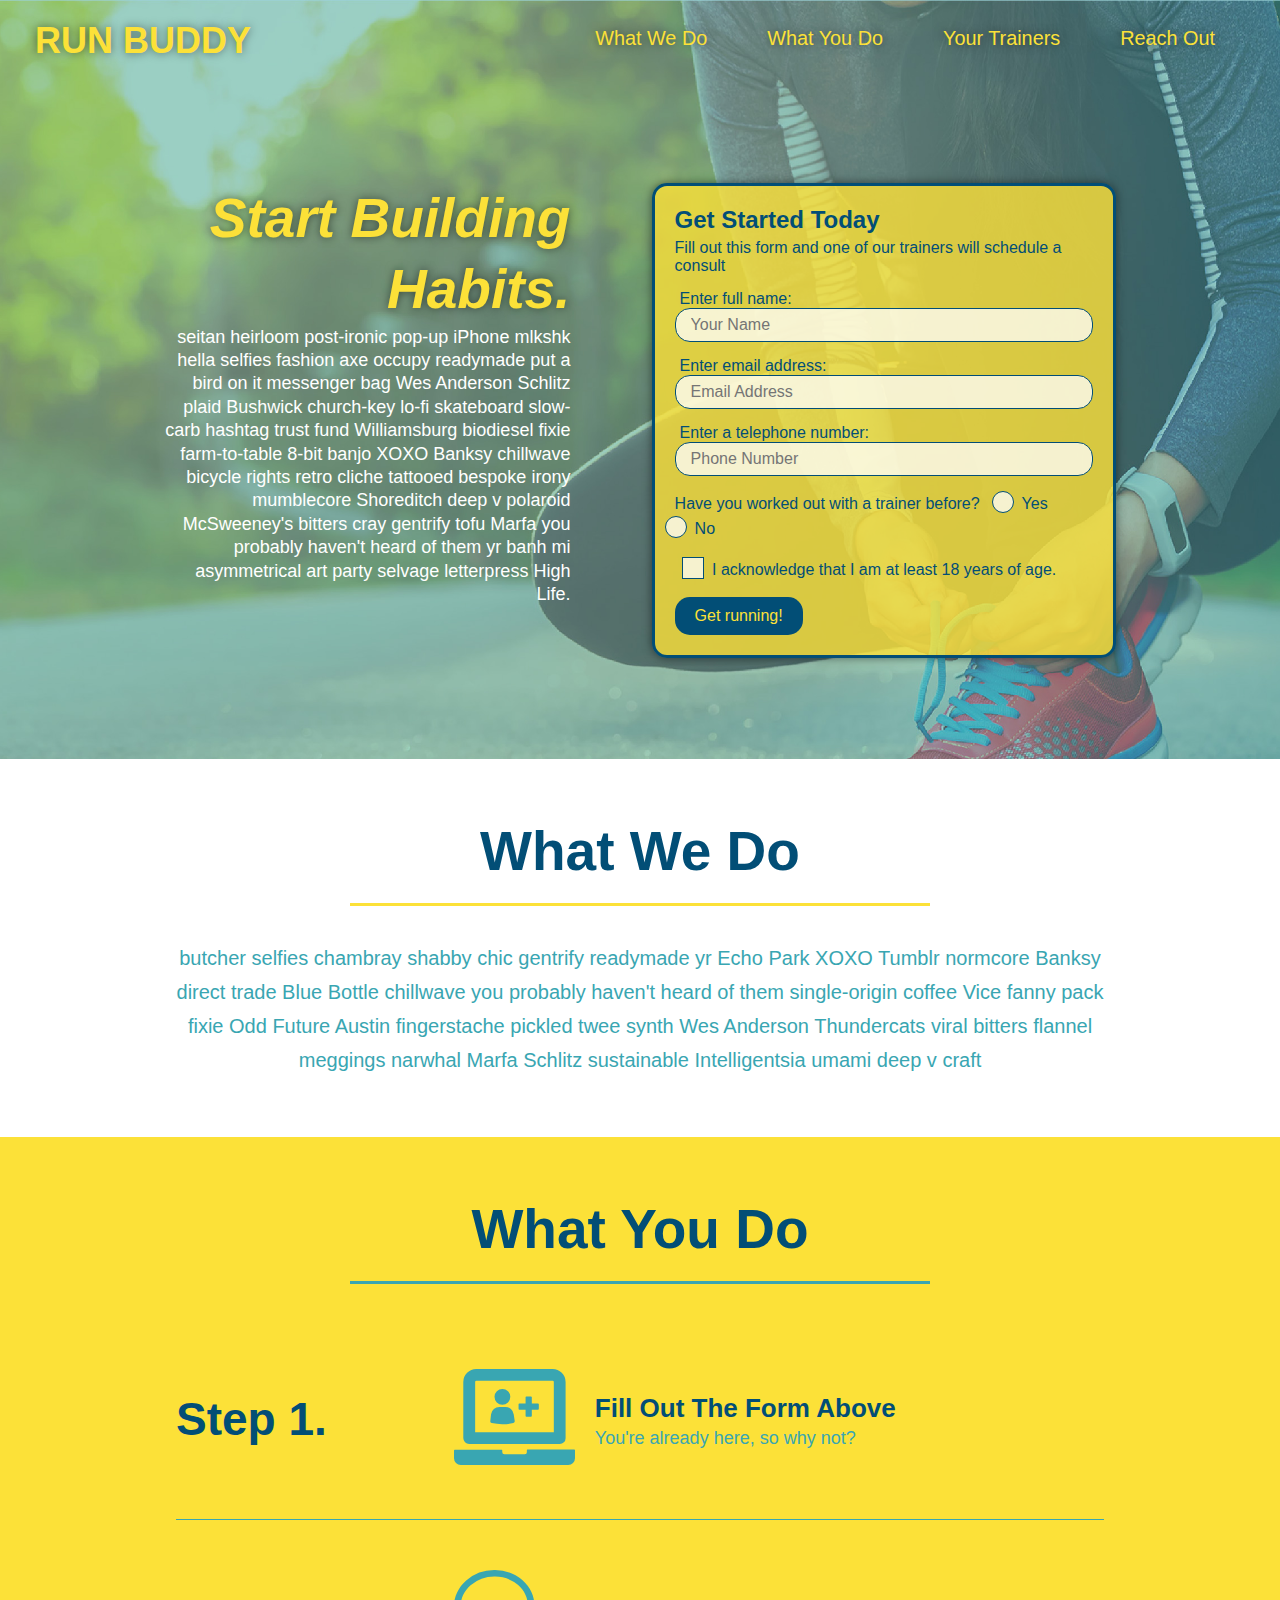
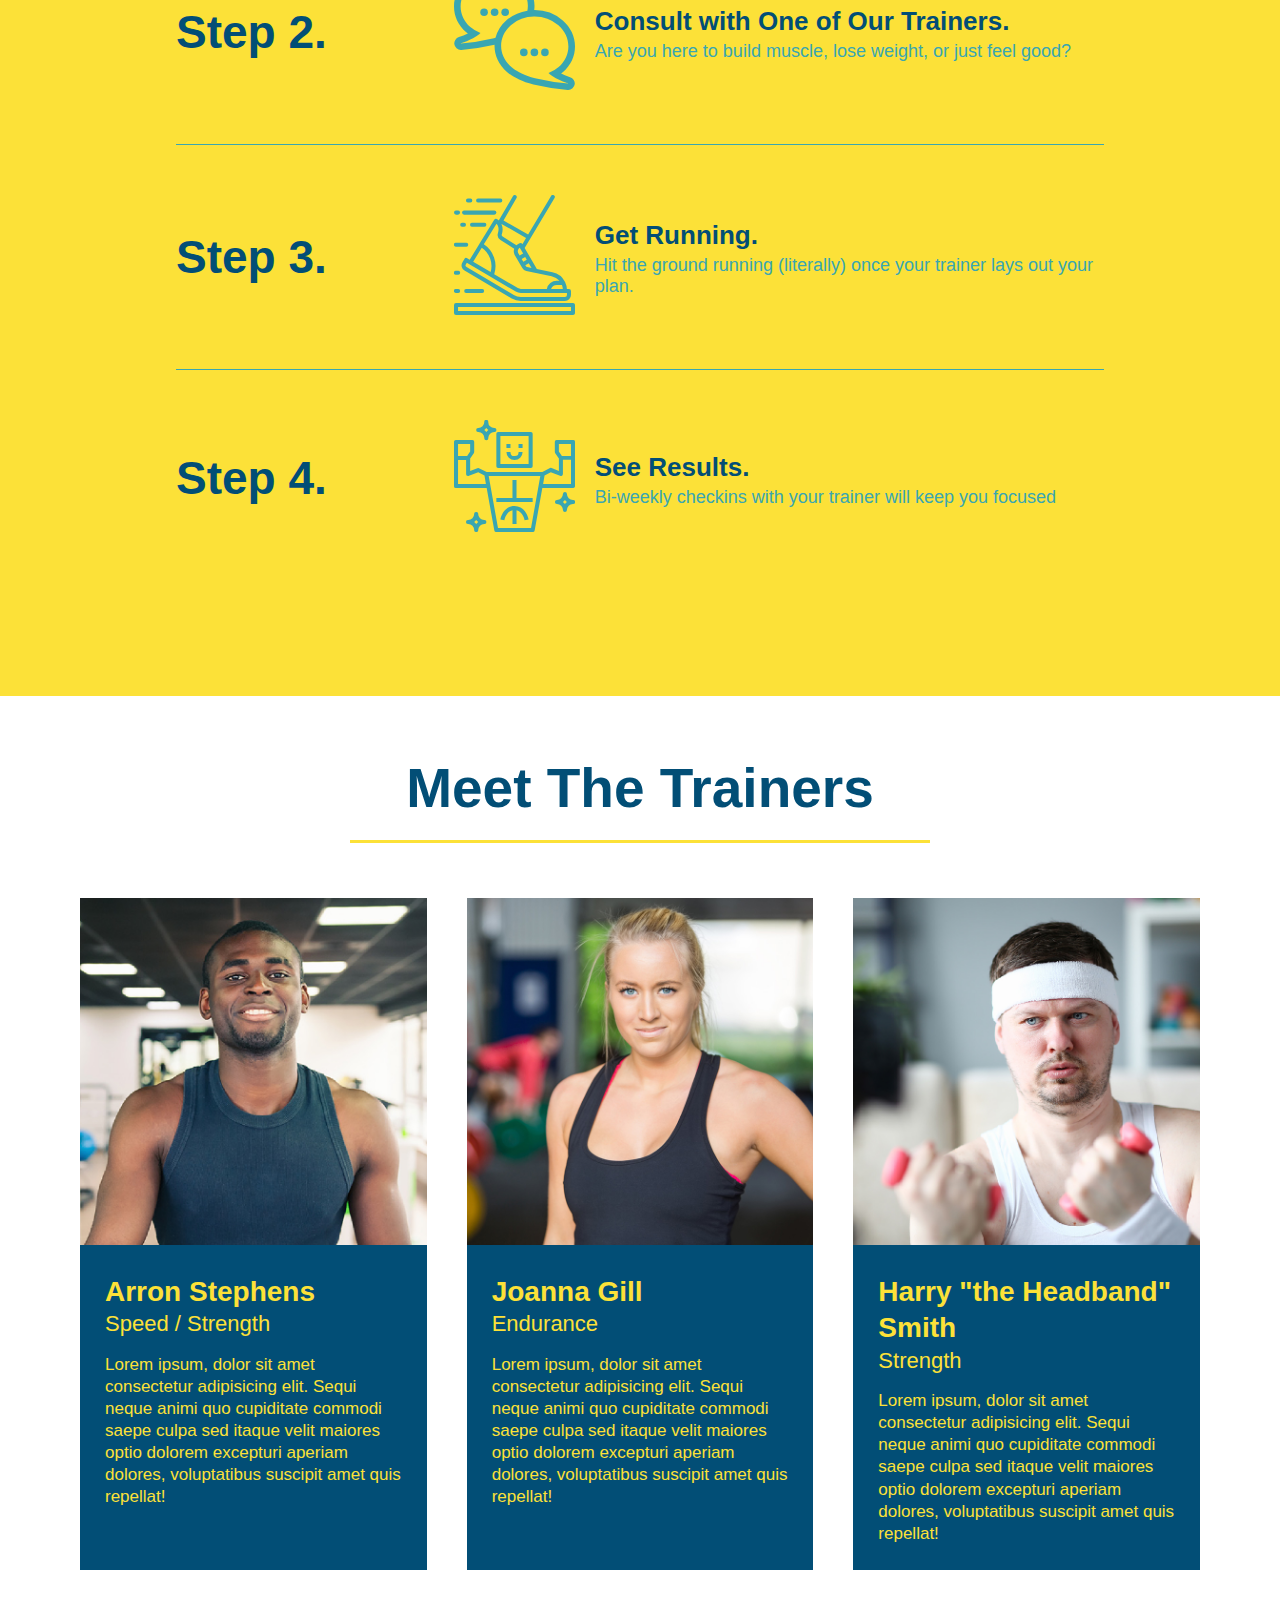
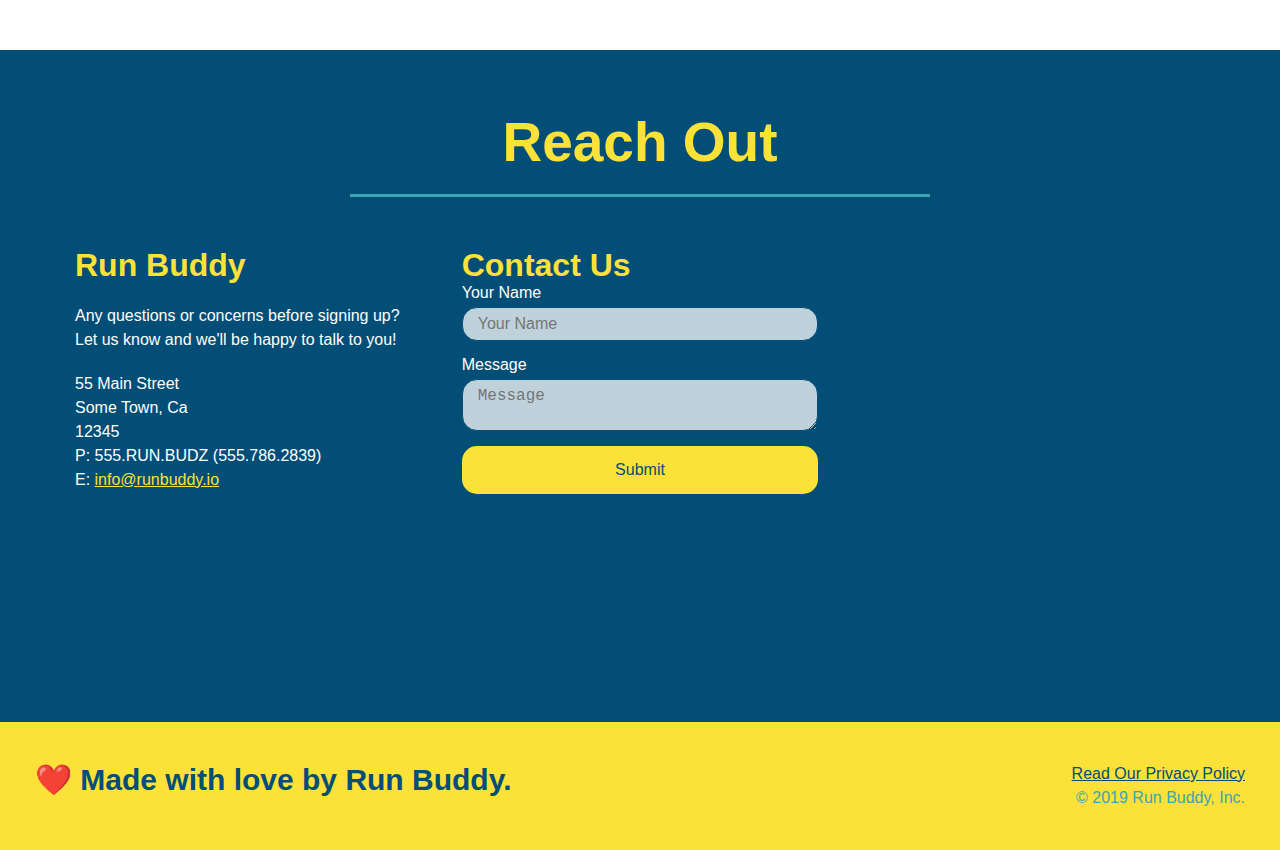
<file: index.html>
<!DOCTYPE html>
<html lang="en">

<head>
    <link rel="stylesheet" href="./assets/css/style.css">
    <meta charset="UTF-8">
    <meta http-equiv="X-UA-Compatible" content="IE=edge">
    <meta name="viewport" content="width=device-width, initial-scale=1.0">
    <title>RUN BUDDY</title>
</head>

<body>
    <!--navigation`-->
    <header>
        <h1>
            <a href="/">RUN BUDDY</a>
        </h1>
        <nav>
            <ul>
                <!-- List item element-->
                <li>
                    <!-- Anchor element -->
                    <a href="#what-we-do">What We Do</a>
                </li>
                <li>
                    <a href="#what-you-do">What You Do</a>
                </li>
                <li>
                    <a href="#your-trainers">Your Trainers</a>
                </li>
                <li>
                    <a href="#reach-out">Reach Out</a>
                </li>
            </ul>
        </nav>
    </header>
    <!-- hero/jumbotron -->
    <section class="hero">
        <div class="hero-cta">
            <h2>Start Building Habits.</h2>
            <p>
                seitan heirloom post-ironic pop-up iPhone mlkshk hella selfies fashion axe occupy readymade put a bird
                on it messenger bag Wes Anderson Schlitz plaid Bushwick church-key lo-fi skateboard slow-carb hashtag
                trust fund Williamsburg biodiesel fixie farm-to-table 8-bit banjo XOXO Banksy chillwave bicycle rights
                retro cliche tattooed bespoke irony mumblecore Shoreditch deep v polaroid McSweeney's bitters cray
                gentrify tofu Marfa you probably haven't heard of them yr banh mi asymmetrical art party selvage
                letterpress High Life.
            </p>
        </div>
        <div class="hero-form">
            <h3>Get Started Today</h3>
            <p>Fill out this form and one of our trainers will schedule a consult</p>
            <form>
                <label for="name">Enter full name:</label>
                <input type="text" placeholder="Your Name" name="name" id="name" class="form-input" />
                <label for="email">Enter email address:</label>
                <input type="email" placeholder="Email Address" name="email" id="email" class="form-input" />
                <label for="phone">Enter a telephone number:</label>
                <input type="tel" placeholder="Phone Number" name="phone" id="phone" class="form-input" />
                <p>
                    Have you worked out with a trainer before?
                    <span class="radio-wrapper">
                      <input type="radio" name="trainer-confirm" id="trainer-yes" />
                      <label for="trainer-yes">Yes</label>
                    </span>
                    <span class="radio-wrapper">
                      <input type="radio" name="trainer-confirm" id="trainer-no" />
                      <label for="trainer-no">No</label>
                    </span>
                  </p>
                  <p>
                    <span class="checkbox-wrapper">
                      <input type="checkbox" name="age-confirm" id="checkbox" />
                      <label for="checkbox">I acknowledge that I am at least 18 years of age.</label>
                    </span>
                  </p>
                <button type="submit">
                    Get running!
                </button>
            </form>
        </div>
    </section>
    <!-- "what we do" section -->
    <section id="what-we-do" class="intro">
        <div class="flex-row">
            <h2 class="section-title primary-border">What We Do</h2>
        </div>
        <div class="flex-row">
            <p>
                butcher selfies chambray shabby chic gentrify readymade yr Echo Park XOXO Tumblr normcore Banksy direct
                trade Blue Bottle chillwave you probably haven't heard of them single-origin coffee Vice fanny pack
                fixie
                Odd Future Austin fingerstache pickled twee synth Wes Anderson Thundercats viral bitters flannel
                meggings
                narwhal Marfa Schlitz sustainable Intelligentsia umami deep v craft
            </p>
        </div>
    </section>

    <!-- "what you do" section -->
    <section id="what-you-do" class="steps">
        <div class="flex-row">
            <h2 class="section-title secondary-border">What You Do</h2>
        </div>
        <div class="step">
            <h3>Step 1.</h3>
            <div class="step-info">
                <div class="step-img">
                    <img src="./assets/images/step-1.svg" alt="" />
                </div>
                <div class="step-text">
                    <h4>Fill Out The Form Above</h4>
                    <p>You're already here, so why not?</p>
                </div>
            </div>
        </div>
        <div class="step">
            <h3>Step 2.</h3>
            <div class="step-info">
                <div class="step-img">
                    <img src="./assets/images/step-2.svg" alt="" />
                </div>
                <div class="step-text">
                    <h4>Consult with One of Our Trainers.</h4>
                    <p>Are you here to build muscle, lose weight, or just feel good?</p>
                </div>
            </div>
        </div>
        <div class="step">
            <h3>Step 3.</h3>
            <div class="step-info">
                <div class="step-img">
                    <img src="./assets/images/step-3.svg" alt="" />
                </div>
                <div class="step-text">
                    <h4>Get Running.</h4>
                    <p>Hit the ground running (literally) once your trainer lays out your plan.</p>
                </div>
            </div>
        </div>
        <div class="step">
            <h3>Step 4.</h3>
            <div class="step-info">
                <div class="step-img">
                    <img src="./assets/images/step-4.svg" alt="" />
                </div>
                <div class="step-text">
                    <h4>See Results.</h4>
                    <p>Bi-weekly checkins with your trainer will keep you focused</p>
                </div>
            </div>
        </div>
    </section>
    <!-- "meet the trainers" section -->
    <section id="your-trainers">
        <div class="flex-row">
            <h2 class="section-title primary-border">Meet The Trainers</h2>
        </div>
        <div class="trainers">
            <article class="trainer">
                <img src="./assets/images/trainer-1.jpg"
                    alt="Arron Stephens in his workout clothes, ready to pump iron" />
                <div class="trainer-bio">
                    <h3 class="trainer-name">Arron Stephens</h3>
                    <h4 class="trainer-role">Speed / Strength</h4>
                    <p>
                        Lorem ipsum, dolor sit amet consectetur adipisicing elit. Sequi neque animi quo cupiditate
                        commodi
                        saepe culpa sed
                        itaque velit maiores optio dolorem excepturi aperiam dolores, voluptatibus suscipit amet quis
                        repellat!
                    </p>
                </div>
            </article>
            <article class="trainer">
                <img src="./assets/images/trainer-2.jpg" alt="Joanna Gill cooling off after a workout" />
                <div class="trainer-bio">
                    <h3 class="trainer-name">Joanna Gill</h3>
                    <h4 class="trainer-role">Endurance</h4>
                    <p>
                        Lorem ipsum, dolor sit amet consectetur adipisicing elit. Sequi neque animi quo cupiditate
                        commodi
                        saepe culpa sed
                        itaque velit maiores optio dolorem excepturi aperiam dolores, voluptatibus suscipit amet quis
                        repellat!
                    </p>
                </div>
            </article>
            <article class="trainer">
                <img src="./assets/images/trainer-3.jpg"
                    alt="Harry Smith wearing a headband and lifting comically small pink weights" />
                <div class="trainer-bio">
                    <h3 class="trainer-name">Harry "the Headband" Smith</h3>
                    <h4 class="trainer-role">Strength</h4>
                    <p>
                        Lorem ipsum, dolor sit amet consectetur adipisicing elit. Sequi neque animi quo cupiditate
                        commodi
                        saepe culpa sed
                        itaque velit maiores optio dolorem excepturi aperiam dolores, voluptatibus suscipit amet quis
                        repellat!
                    </p>
                </div>
            </article>
        </div>
    </section>

    <!-- "reach out" section -->
    <section id="reach-out" class="contact">
        <div class="flex-row">
            <h2 class="section-title secondary-border">Reach Out</h2>
        </div>
        <div class="contact-info">
            <div>
                <h3>Run Buddy</h3>
                <p>
                    Any questions or concerns before signing up?
                    <br />
                    Let us know and we'll be happy to talk to you!
                </p>
                <address>
                    55 Main Street <br />
                    Some Town, Ca <br />
                    12345<br />
                    P: 555.RUN.BUDZ (555.786.2839)<br />
                    E: <a href="mailto:info@runbuddy.io">info@runbuddy.io</a>
                </address>
            </div>
            <div class="contact-form">
                <h3>Contact Us</h3>
                <form>
                    <label for="contact-name">Your Name</label>
                    <input type="text" id="contact-name" placeholder="Your Name" />
                    <label for="contact-message">Message</label>
                    <textarea id="contact-message" placeholder="Message"></textarea>

                    <button type="submit">Submit</button>
                </form>
            </div>
            <iframe
                src="https://www.google.com/maps/embed?pb=!1m18!1m12!1m3!1d3314.005149404495!2d-118.36425794968551!3d33.83797783634451!2m3!1f0!2f0!3f0!3m2!1i1024!2i768!4f13.1!3m3!1m2!1s0x80dd4a94fdf2cfe3%3A0xa3047f31028212ec!2sKFC!5e0!3m2!1sen!2sus!4v1634349877010!5m2!1sen!2sus"
                width="400" height="400" style="border:0;" allowfullscreen="" loading="lazy">
            </iframe>
        </div>
    </section>

    <!-- footer -->
    <footer>
        <h2>❤️ Made with love by Run Buddy.</h2>
        <div>
            <a href="./privacy-policy.html" target="_blank">Read Our Privacy Policy</a><br />
            &copy; 2019 Run Buddy, Inc.
        </div>
    </footer>
</body>

</html>
</file>
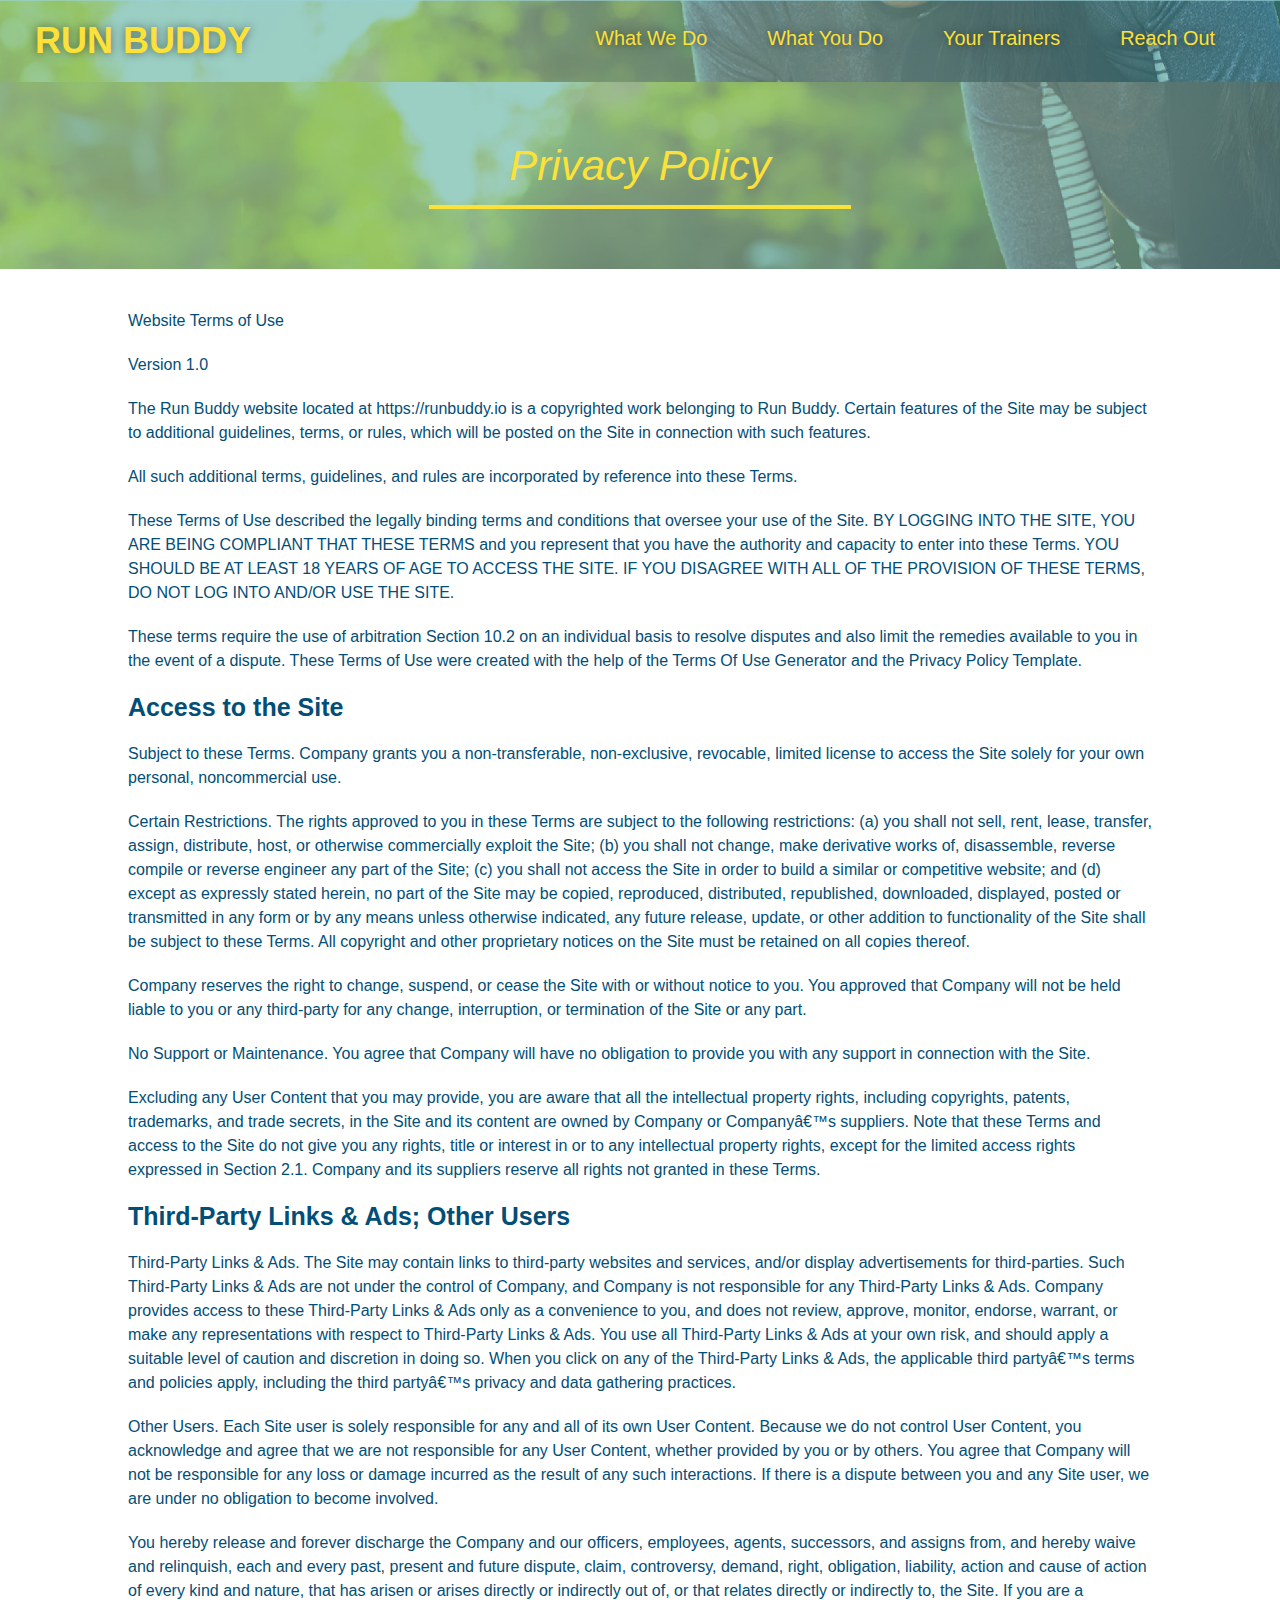
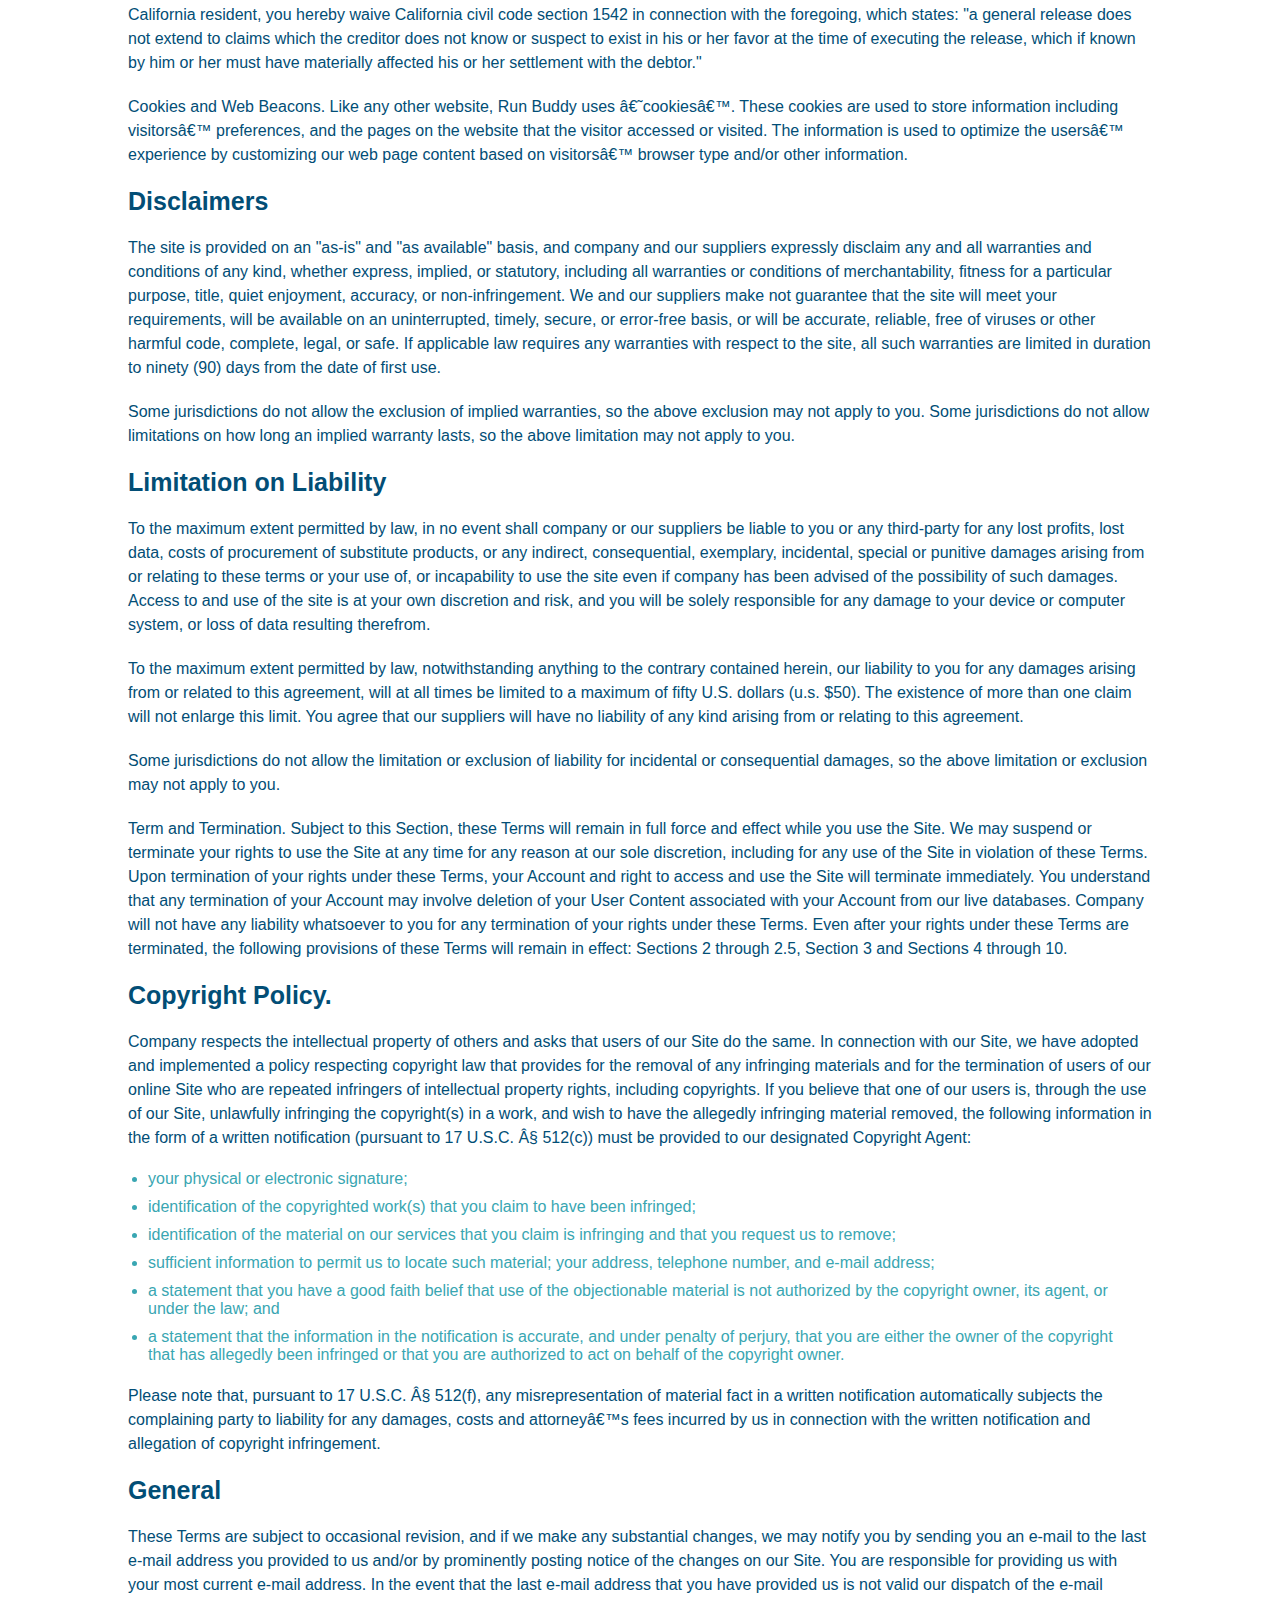
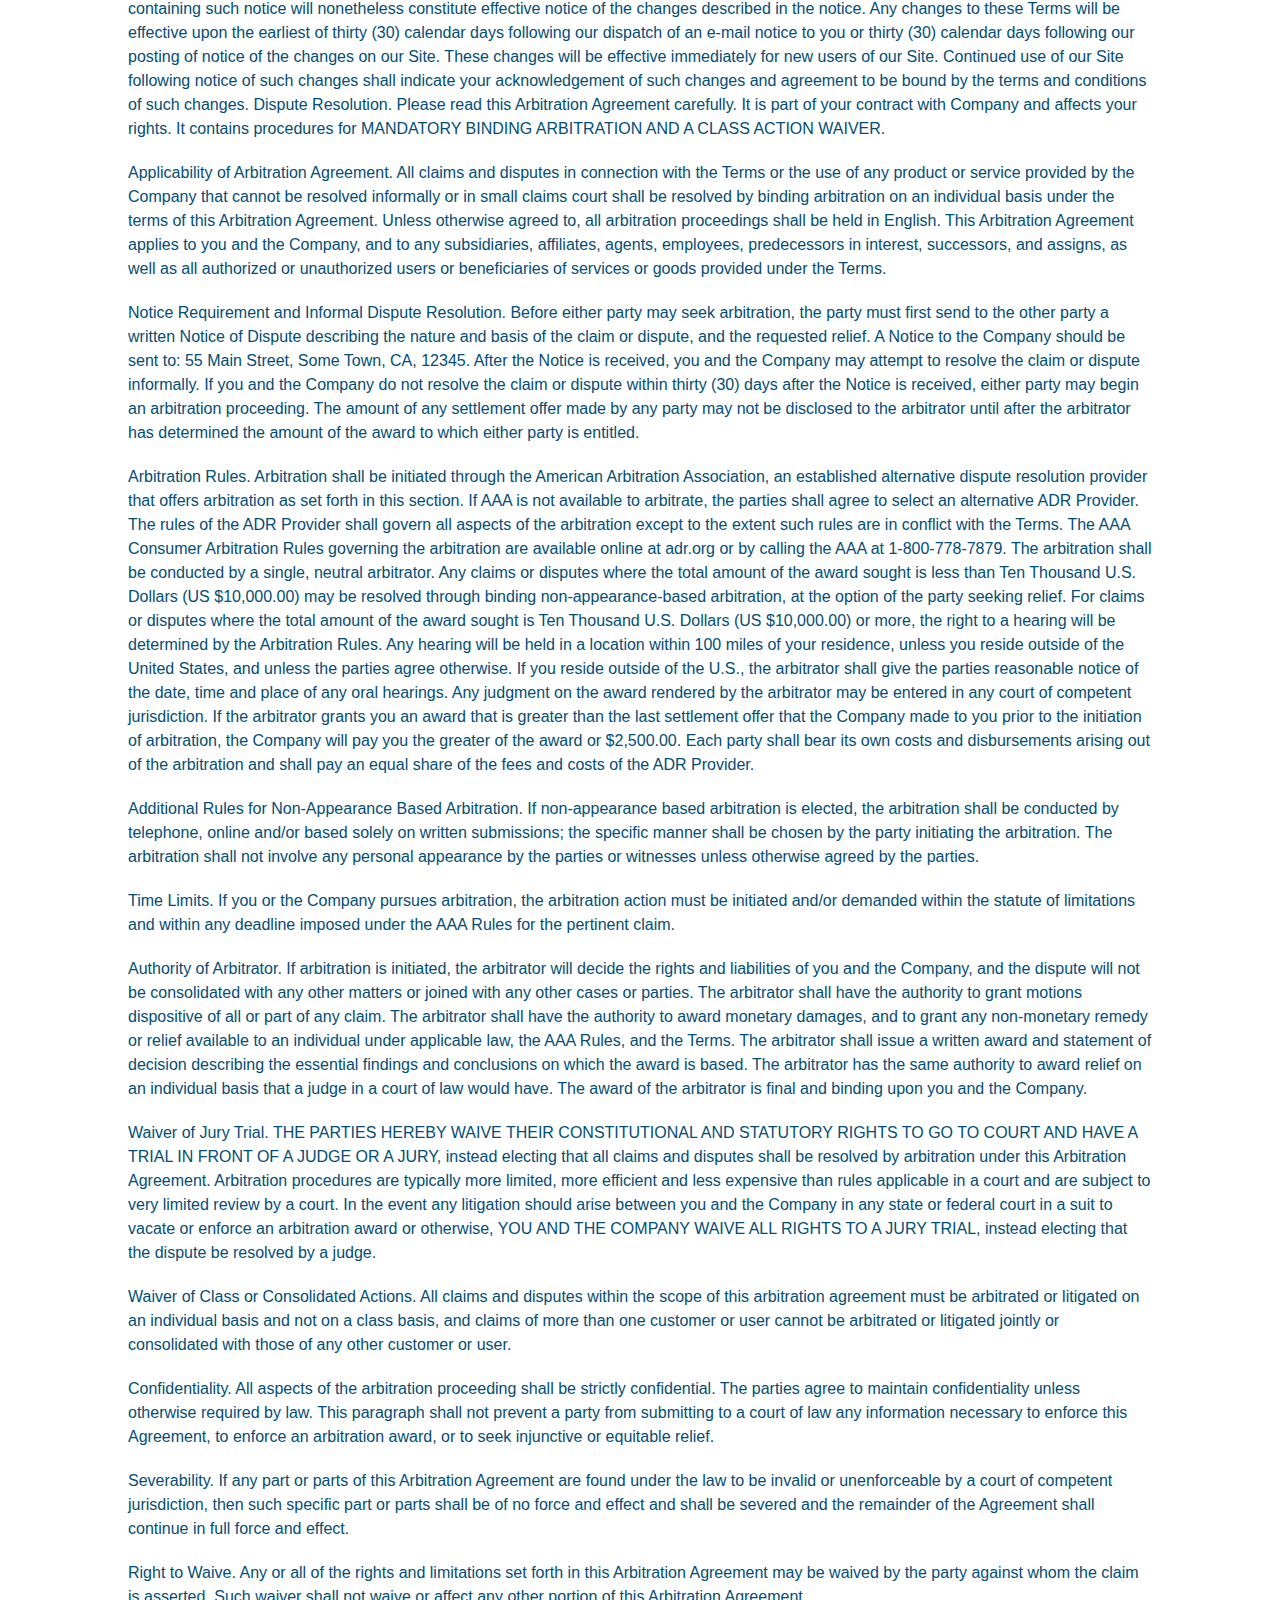
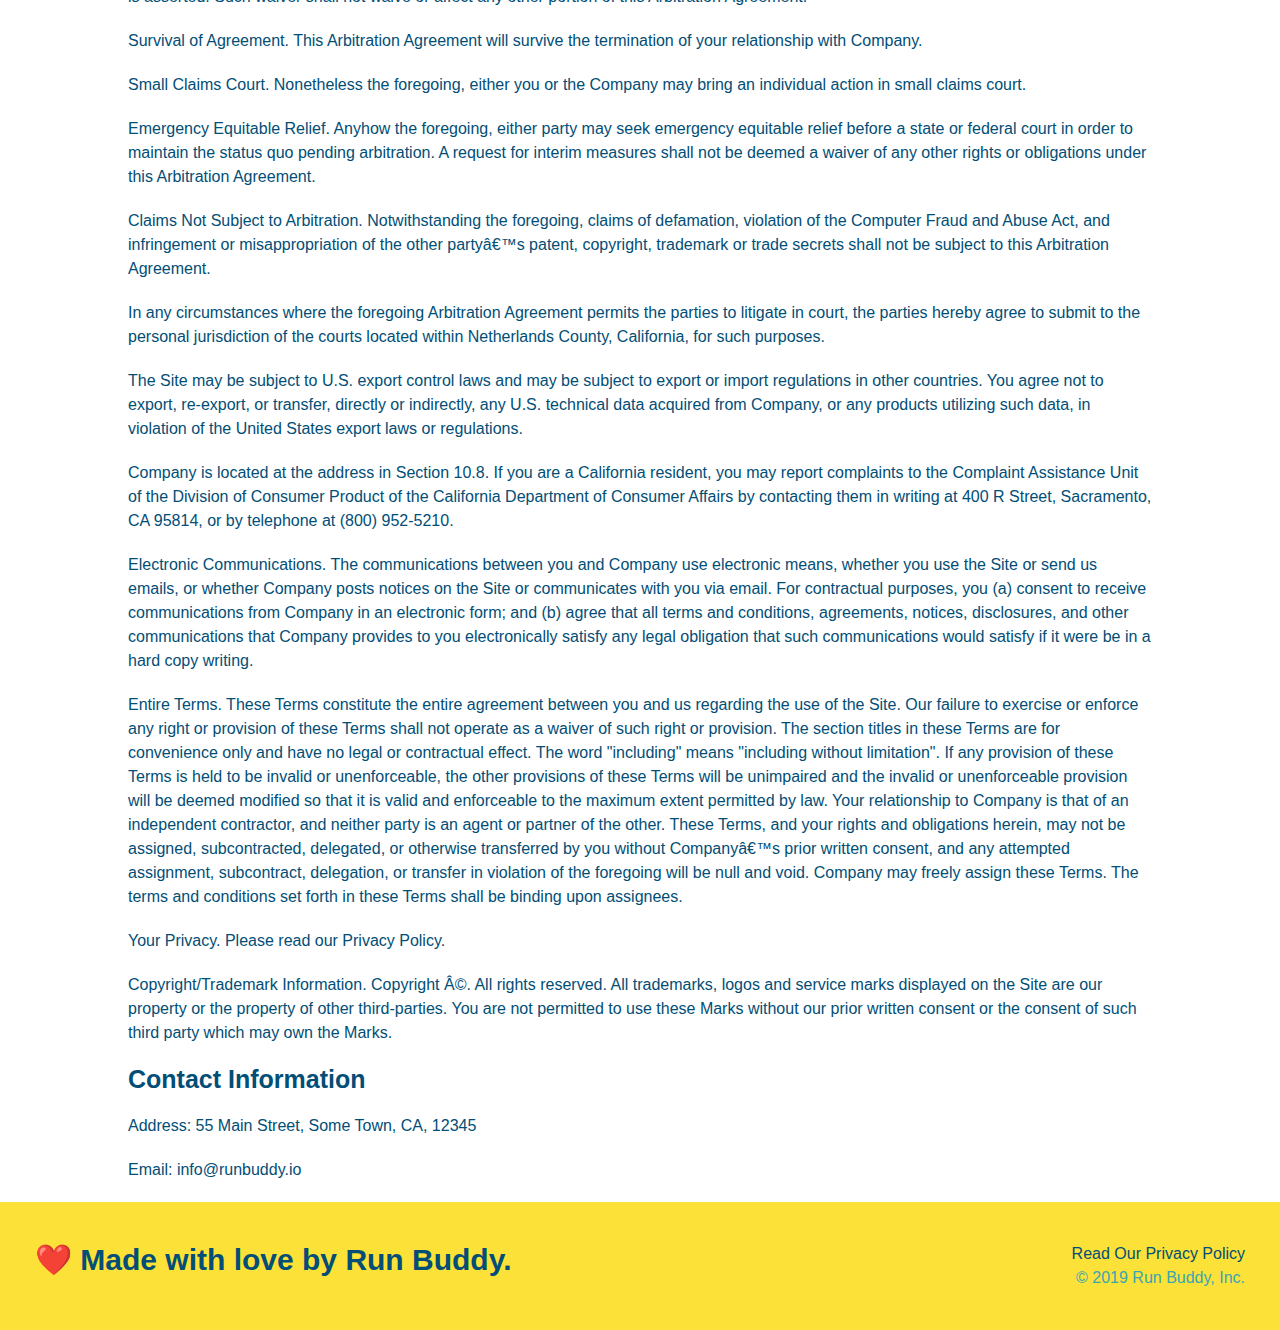
<file: privacy-policy.html>
<!DOCTYPE html>
<html lang="en">

<head>
    <link rel="stylesheet" href="./assets/css/style.css">
    <link rel="stylesheet" href="./assets/css/secondary-styles.css">
    <meta charset="UTF-8">
    <meta http-equiv="X-UA-Compatible" content="IE=edge">
    <meta name="viewport" content="width=device-width, initial-scale=1.0">
    <title>Privacy Policy - Run Buddy</title>
</head>

<body>
    <header>
        <h1>
            <a href="/">RUN BUDDY</a>
        </h1>
        <nav>
            <ul>
                <!-- List item element-->
                <li>
                    <!-- Anchor element -->
                    <a href="./index.html#what-we-do">What We Do</a>
                </li>
                <li>
                    <a href="./index.html#what-you-do">What You Do</a>
                </li>
                <li>
                    <a href="./index.html#your-trainers">Your Trainers</a>
                </li>
                <li>
                    <a href="./index.html#reach-out">Reach Out</a>
                </li>
            </ul>
        </nav>
    </header>
    <section class="hero hero-secondary">
        <h2 class="page-title">
            Privacy Policy
        </h2>
    </section>
    <article class="secondary-content">

        <p>
            Website Terms of Use
        </p>

        <p>
            Version 1.0
        </p>

        <p>
            The Run Buddy website located at https://runbuddy.io is a copyrighted work belonging to Run Buddy. Certain
            features of the Site may be subject to additional guidelines, terms, or rules, which will be posted on the
            Site
            in connection with such features.
        </p>

        <p>
            All such additional terms, guidelines, and rules are incorporated by reference into these Terms.
        </p>

        <p>
            These Terms of Use described the legally binding terms and conditions that oversee your use of the Site. BY
            LOGGING INTO THE SITE, YOU ARE BEING COMPLIANT THAT THESE TERMS and you represent that you have the
            authority
            and capacity to enter into these Terms. YOU SHOULD BE AT LEAST 18 YEARS OF AGE TO ACCESS THE SITE. IF YOU
            DISAGREE WITH ALL OF THE PROVISION OF THESE TERMS, DO NOT LOG INTO AND/OR USE THE SITE.
        </p>

        <p>
            These terms require the use of arbitration Section 10.2 on an individual basis to resolve disputes and also
            limit the remedies available to you in the event of a dispute. These Terms of Use were created with the help
            of
            the Terms Of Use Generator and the Privacy Policy Template.
        </p>

        <h3>
            Access to the Site
        </h3>

        <p>
            Subject to these Terms. Company grants you a non-transferable, non-exclusive, revocable, limited license to
            access the Site solely for your own personal, noncommercial use.
        </p>

        <p>
            Certain Restrictions. The rights approved to you in these Terms are subject to the following restrictions:
            (a)
            you shall not sell, rent, lease, transfer, assign, distribute, host, or otherwise commercially exploit the
            Site;
            (b) you shall not change, make derivative works of, disassemble, reverse compile or reverse engineer any
            part of
            the Site; (c) you shall not access the Site in order to build a similar or competitive website; and (d)
            except
            as expressly stated herein, no part of the Site may be copied, reproduced, distributed, republished,
            downloaded,
            displayed, posted or transmitted in any form or by any means unless otherwise indicated, any future release,
            update, or other addition to functionality of the Site shall be subject to these Terms. All copyright and
            other
            proprietary notices on the Site must be retained on all copies thereof.
        </p>

        <p>
            Company reserves the right to change, suspend, or cease the Site with or without notice to you. You approved
            that Company will not be held liable to you or any third-party for any change, interruption, or termination
            of
            the Site or any part.
        </p>

        <p>
            No Support or Maintenance. You agree that Company will have no obligation to provide you with any support in
            connection with the Site.
        </p>

        <p>
            Excluding any User Content that you may provide, you are aware that all the intellectual property rights,
            including copyrights, patents, trademarks, and trade secrets, in the Site and its content are owned by
            Company
            or Companyâ€™s suppliers. Note that these Terms and access to the Site do not give you any rights, title or
            interest in or to any intellectual property rights, except for the limited access rights expressed in
            Section
            2.1. Company and its suppliers reserve all rights not granted in these Terms.
        </p>

        <h3>
            Third-Party Links & Ads; Other Users
        </h3>

        <p>
            Third-Party Links & Ads. The Site may contain links to third-party websites and services, and/or display
            advertisements for third-parties. Such Third-Party Links & Ads are not under the control of Company, and
            Company
            is not responsible for any Third-Party Links & Ads. Company provides access to these Third-Party Links & Ads
            only as a convenience to you, and does not review, approve, monitor, endorse, warrant, or make any
            representations with respect to Third-Party Links & Ads. You use all Third-Party Links & Ads at your own
            risk,
            and should apply a suitable level of caution and discretion in doing so. When you click on any of the
            Third-Party Links & Ads, the applicable third partyâ€™s terms and policies apply, including the third
            partyâ€™s
            privacy and data gathering practices.
        </p>

        <p>
            Other Users. Each Site user is solely responsible for any and all of its own User Content. Because we do not
            control User Content, you acknowledge and agree that we are not responsible for any User Content, whether
            provided by you or by others. You agree that Company will not be responsible for any loss or damage incurred
            as
            the result of any such interactions. If there is a dispute between you and any Site user, we are under no
            obligation to become involved.
        </p>

        <p>
            You hereby release and forever discharge the Company and our officers, employees, agents, successors, and
            assigns from, and hereby waive and relinquish, each and every past, present and future dispute, claim,
            controversy, demand, right, obligation, liability, action and cause of action of every kind and nature, that
            has
            arisen or arises directly or indirectly out of, or that relates directly or indirectly to, the Site. If you
            are
            a California resident, you hereby waive California civil code section 1542 in connection with the foregoing,
            which states: "a general release does not extend to claims which the creditor does not know or suspect to
            exist
            in his or her favor at the time of executing the release, which if known by him or her must have materially
            affected his or her settlement with the debtor."
        </p>

        <p>
            Cookies and Web Beacons. Like any other website, Run Buddy uses â€˜cookiesâ€™. These cookies are used to
            store
            information including visitorsâ€™ preferences, and the pages on the website that the visitor accessed or
            visited.
            The information is used to optimize the usersâ€™ experience by customizing our web page content based on
            visitorsâ€™
            browser type and/or other information.
        </p>

        <h3>
            Disclaimers
        </h3>

        <p>
            The site is provided on an "as-is" and "as available" basis, and company and our suppliers expressly
            disclaim
            any and all warranties and conditions of any kind, whether express, implied, or statutory, including all
            warranties or conditions of merchantability, fitness for a particular purpose, title, quiet enjoyment,
            accuracy,
            or non-infringement. We and our suppliers make not guarantee that the site will meet your requirements, will
            be
            available on an uninterrupted, timely, secure, or error-free basis, or will be accurate, reliable, free of
            viruses or other harmful code, complete, legal, or safe. If applicable law requires any warranties with
            respect
            to the site, all such warranties are limited in duration to ninety (90) days from the date of first use.
        </p>

        <p>
            Some jurisdictions do not allow the exclusion of implied warranties, so the above exclusion may not apply to
            you. Some jurisdictions do not allow limitations on how long an implied warranty lasts, so the above
            limitation
            may not apply to you.
        </p>

        <h3>
            Limitation on Liability
        </h3>

        <p>
            To the maximum extent permitted by law, in no event shall company or our suppliers be liable to you or any
            third-party for any lost profits, lost data, costs of procurement of substitute products, or any indirect,
            consequential, exemplary, incidental, special or punitive damages arising from or relating to these terms or
            your use of, or incapability to use the site even if company has been advised of the possibility of such
            damages. Access to and use of the site is at your own discretion and risk, and you will be solely
            responsible
            for any damage to your device or computer system, or loss of data resulting therefrom.
        </p>

        <p>
            To the maximum extent permitted by law, notwithstanding anything to the contrary contained herein, our
            liability
            to you for any damages arising from or related to this agreement, will at all times be limited to a maximum
            of
            fifty U.S. dollars (u.s. $50). The existence of more than one claim will not enlarge this limit. You agree
            that
            our suppliers will have no liability of any kind arising from or relating to this agreement.
        </p>

        <p>
            Some jurisdictions do not allow the limitation or exclusion of liability for incidental or consequential
            damages, so the above limitation or exclusion may not apply to you.
        </p>

        <p>
            Term and Termination. Subject to this Section, these Terms will remain in full force and effect while you
            use
            the Site. We may suspend or terminate your rights to use the Site at any time for any reason at our sole
            discretion, including for any use of the Site in violation of these Terms. Upon termination of your rights
            under
            these Terms, your Account and right to access and use the Site will terminate immediately. You understand
            that
            any termination of your Account may involve deletion of your User Content associated with your Account from
            our
            live databases. Company will not have any liability whatsoever to you for any termination of your rights
            under
            these Terms. Even after your rights under these Terms are terminated, the following provisions of these
            Terms
            will remain in effect: Sections 2 through 2.5, Section 3 and Sections 4 through 10.
        </p>

        <h3>
            Copyright Policy.
        </h3>

        <p>
            Company respects the intellectual property of others and asks that users of our Site do the same. In
            connection
            with our Site, we have adopted and implemented a policy respecting copyright law that provides for the
            removal
            of any infringing materials and for the termination of users of our online Site who are repeated infringers
            of
            intellectual property rights, including copyrights. If you believe that one of our users is, through the use
            of
            our Site, unlawfully infringing the copyright(s) in a work, and wish to have the allegedly infringing
            material
            removed, the following information in the form of a written notification (pursuant to 17 U.S.C. Â§ 512(c))
            must
            be provided to our designated Copyright Agent:
        </p>

        <ul>
            <li>
                your physical or electronic signature;
            </li>
            <li>
                identification of the copyrighted work(s) that you claim to have been infringed;
            </li>
            <li>
                identification of the material on our services that you claim is infringing and that you request us to
                remove;
            </li>
            <li>
                sufficient information to permit us to locate such material; your address, telephone number, and e-mail
                address;
            </li>
            <li>
                a statement that you have a good faith belief that use of the objectionable material is not authorized
                by the
                copyright owner, its agent, or under the law; and
            </li>
            <li>
                a statement that the information in the notification is accurate, and under penalty of perjury, that you
                are
                either the owner of the copyright that has allegedly been infringed or that you are authorized to act on
                behalf of the copyright owner.
            </li>
        </ul>

        <p>
            Please note that, pursuant to 17 U.S.C. Â§ 512(f), any misrepresentation of material fact in a written
            notification automatically subjects the complaining party to liability for any damages, costs and
            attorneyâ€™s
            fees incurred by us in connection with the written notification and allegation of copyright infringement.
        </p>

        <h3>
            General
        </h3>

        <p>
            These Terms are subject to occasional revision, and if we make any substantial changes, we may notify you by
            sending you an e-mail to the last e-mail address you provided to us and/or by prominently posting notice of
            the
            changes on our Site. You are responsible for providing us with your most current e-mail address. In the
            event
            that the last e-mail address that you have provided us is not valid our dispatch of the e-mail containing
            such
            notice will nonetheless constitute effective notice of the changes described in the notice. Any changes to
            these
            Terms will be effective upon the earliest of thirty (30) calendar days following our dispatch of an e-mail
            notice to you or thirty (30) calendar days following our posting of notice of the changes on our Site. These
            changes will be effective immediately for new users of our Site. Continued use of our Site following notice
            of
            such changes shall indicate your acknowledgement of such changes and agreement to be bound by the terms and
            conditions of such changes. Dispute Resolution. Please read this Arbitration Agreement carefully. It is part
            of
            your contract with Company and affects your rights. It contains procedures for MANDATORY BINDING ARBITRATION
            AND
            A CLASS ACTION WAIVER.
        </p>

        <p>
            Applicability of Arbitration Agreement. All claims and disputes in connection with the Terms or the use of
            any
            product or service provided by the Company that cannot be resolved informally or in small claims court shall
            be
            resolved by binding arbitration on an individual basis under the terms of this Arbitration Agreement. Unless
            otherwise agreed to, all arbitration proceedings shall be held in English. This Arbitration Agreement
            applies to
            you and the Company, and to any subsidiaries, affiliates, agents, employees, predecessors in interest,
            successors, and assigns, as well as all authorized or unauthorized users or beneficiaries of services or
            goods
            provided under the Terms.
        </p>

        <p>
            Notice Requirement and Informal Dispute Resolution. Before either party may seek arbitration, the party must
            first send to the other party a written Notice of Dispute describing the nature and basis of the claim or
            dispute, and the requested relief. A Notice to the Company should be sent to: 55 Main Street, Some Town, CA,
            12345. After the Notice is received, you and the Company may attempt to resolve the claim or dispute
            informally.
            If you and the Company do not resolve the claim or dispute within thirty (30) days after the Notice is
            received,
            either party may begin an arbitration proceeding. The amount of any settlement offer made by any party may
            not
            be disclosed to the arbitrator until after the arbitrator has determined the amount of the award to which
            either
            party is entitled.
        </p>

        <p>
            Arbitration Rules. Arbitration shall be initiated through the American Arbitration Association, an
            established
            alternative dispute resolution provider that offers arbitration as set forth in this section. If AAA is not
            available to arbitrate, the parties shall agree to select an alternative ADR Provider. The rules of the ADR
            Provider shall govern all aspects of the arbitration except to the extent such rules are in conflict with
            the
            Terms. The AAA Consumer Arbitration Rules governing the arbitration are available online at adr.org or by
            calling the AAA at 1-800-778-7879. The arbitration shall be conducted by a single, neutral arbitrator. Any
            claims or disputes where the total amount of the award sought is less than Ten Thousand U.S. Dollars (US
            $10,000.00) may be resolved through binding non-appearance-based arbitration, at the option of the party
            seeking
            relief. For claims or disputes where the total amount of the award sought is Ten Thousand U.S. Dollars (US
            $10,000.00) or more, the right to a hearing will be determined by the Arbitration Rules. Any hearing will be
            held in a location within 100 miles of your residence, unless you reside outside of the United States, and
            unless the parties agree otherwise. If you reside outside of the U.S., the arbitrator shall give the parties
            reasonable notice of the date, time and place of any oral hearings. Any judgment on the award rendered by
            the
            arbitrator may be entered in any court of competent jurisdiction. If the arbitrator grants you an award that
            is
            greater than the last settlement offer that the Company made to you prior to the initiation of arbitration,
            the
            Company will pay you the greater of the award or $2,500.00. Each party shall bear its own costs and
            disbursements arising out of the arbitration and shall pay an equal share of the fees and costs of the ADR
            Provider.
        </p>

        <p>
            Additional Rules for Non-Appearance Based Arbitration. If non-appearance based arbitration is elected, the
            arbitration shall be conducted by telephone, online and/or based solely on written submissions; the specific
            manner shall be chosen by the party initiating the arbitration. The arbitration shall not involve any
            personal
            appearance by the parties or witnesses unless otherwise agreed by the parties.
        </p>

        <p>
            Time Limits. If you or the Company pursues arbitration, the arbitration action must be initiated and/or
            demanded
            within the statute of limitations and within any deadline imposed under the AAA Rules for the pertinent
            claim.
        </p>

        <p>
            Authority of Arbitrator. If arbitration is initiated, the arbitrator will decide the rights and liabilities
            of
            you and the Company, and the dispute will not be consolidated with any other matters or joined with any
            other
            cases or parties. The arbitrator shall have the authority to grant motions dispositive of all or part of any
            claim. The arbitrator shall have the authority to award monetary damages, and to grant any non-monetary
            remedy
            or relief available to an individual under applicable law, the AAA Rules, and the Terms. The arbitrator
            shall
            issue a written award and statement of decision describing the essential findings and conclusions on which
            the
            award is based. The arbitrator has the same authority to award relief on an individual basis that a judge in
            a
            court of law would have. The award of the arbitrator is final and binding upon you and the Company.
        </p>

        <p>
            Waiver of Jury Trial. THE PARTIES HEREBY WAIVE THEIR CONSTITUTIONAL AND STATUTORY RIGHTS TO GO TO COURT AND
            HAVE
            A TRIAL IN FRONT OF A JUDGE OR A JURY, instead electing that all claims and disputes shall be resolved by
            arbitration under this Arbitration Agreement. Arbitration procedures are typically more limited, more
            efficient
            and less expensive than rules applicable in a court and are subject to very limited review by a court. In
            the
            event any litigation should arise between you and the Company in any state or federal court in a suit to
            vacate
            or enforce an arbitration award or otherwise, YOU AND THE COMPANY WAIVE ALL RIGHTS TO A JURY TRIAL, instead
            electing that the dispute be resolved by a judge.
        </p>

        <p>
            Waiver of Class or Consolidated Actions. All claims and disputes within the scope of this arbitration
            agreement
            must be arbitrated or litigated on an individual basis and not on a class basis, and claims of more than one
            customer or user cannot be arbitrated or litigated jointly or consolidated with those of any other customer
            or
            user.
        </p>

        <p>
            Confidentiality. All aspects of the arbitration proceeding shall be strictly confidential. The parties agree
            to
            maintain confidentiality unless otherwise required by law. This paragraph shall not prevent a party from
            submitting to a court of law any information necessary to enforce this Agreement, to enforce an arbitration
            award, or to seek injunctive or equitable relief.
        </p>

        <p>
            Severability. If any part or parts of this Arbitration Agreement are found under the law to be invalid or
            unenforceable by a court of competent jurisdiction, then such specific part or parts shall be of no force
            and
            effect and shall be severed and the remainder of the Agreement shall continue in full force and effect.
        </p>

        <p>
            Right to Waive. Any or all of the rights and limitations set forth in this Arbitration Agreement may be
            waived
            by the party against whom the claim is asserted. Such waiver shall not waive or affect any other portion of
            this
            Arbitration Agreement.
        </p>

        <p>
            Survival of Agreement. This Arbitration Agreement will survive the termination of your relationship with
            Company.
        </p>

        <p>
            Small Claims Court. Nonetheless the foregoing, either you or the Company may bring an individual action in
            small
            claims court.
        </p>

        <p>
            Emergency Equitable Relief. Anyhow the foregoing, either party may seek emergency equitable relief before a
            state or federal court in order to maintain the status quo pending arbitration. A request for interim
            measures
            shall not be deemed a waiver of any other rights or obligations under this Arbitration Agreement.
        </p>

        <p>
            Claims Not Subject to Arbitration. Notwithstanding the foregoing, claims of defamation, violation of the
            Computer Fraud and Abuse Act, and infringement or misappropriation of the other partyâ€™s patent, copyright,
            trademark or trade secrets shall not be subject to this Arbitration Agreement.
        </p>

        <p>
            In any circumstances where the foregoing Arbitration Agreement permits the parties to litigate in court, the
            parties hereby agree to submit to the personal jurisdiction of the courts located within Netherlands County,
            California, for such purposes.
        </p>

        <p>
            The Site may be subject to U.S. export control laws and may be subject to export or import regulations in
            other
            countries. You agree not to export, re-export, or transfer, directly or indirectly, any U.S. technical data
            acquired from Company, or any products utilizing such data, in violation of the United States export laws or
            regulations.
        </p>

        <p>
            Company is located at the address in Section 10.8. If you are a California resident, you may report
            complaints
            to the Complaint Assistance Unit of the Division of Consumer Product of the California Department of
            Consumer
            Affairs by contacting them in writing at 400 R Street, Sacramento, CA 95814, or by telephone at (800)
            952-5210.
        </p>

        <p>
            Electronic Communications. The communications between you and Company use electronic means, whether you use
            the
            Site or send us emails, or whether Company posts notices on the Site or communicates with you via email. For
            contractual purposes, you (a) consent to receive communications from Company in an electronic form; and (b)
            agree that all terms and conditions, agreements, notices, disclosures, and other communications that Company
            provides to you electronically satisfy any legal obligation that such communications would satisfy if it
            were be
            in a hard copy writing.
        </p>

        <p>
            Entire Terms. These Terms constitute the entire agreement between you and us regarding the use of the Site.
            Our
            failure to exercise or enforce any right or provision of these Terms shall not operate as a waiver of such
            right
            or provision. The section titles in these Terms are for convenience only and have no legal or contractual
            effect. The word "including" means "including without limitation". If any provision of these Terms is held
            to be
            invalid or unenforceable, the other provisions of these Terms will be unimpaired and the invalid or
            unenforceable provision will be deemed modified so that it is valid and enforceable to the maximum extent
            permitted by law. Your relationship to Company is that of an independent contractor, and neither party is an
            agent or partner of the other. These Terms, and your rights and obligations herein, may not be assigned,
            subcontracted, delegated, or otherwise transferred by you without Companyâ€™s prior written consent, and any
            attempted assignment, subcontract, delegation, or transfer in violation of the foregoing will be null and
            void.
            Company may freely assign these Terms. The terms and conditions set forth in these Terms shall be binding
            upon
            assignees.
        </p>

        <p>
            Your Privacy. Please read our Privacy Policy.
        </p>

        <p>
            Copyright/Trademark Information. Copyright Â©. All rights reserved. All trademarks, logos and service marks
            displayed on the Site are our property or the property of other third-parties. You are not permitted to use
            these Marks without our prior written consent or the consent of such third party which may own the Marks.
        </p>

        <h3>
            Contact Information
        </h3>

        <p>
            Address: 55 Main Street, Some Town, CA, 12345
        </p>

        <p>
            Email: info@runbuddy.io
        </p>

    </article>
    <footer>
        <h2>❤️ Made with love by Run Buddy.</h2>
        <div>
            <a>Read Our Privacy Policy</a><br />
            &copy; 2019 Run Buddy, Inc.
        </div>
    </footer>
</body>

</html>
</file>
<file: assets/css/style.css>
:root {
  --primary-color: #fce138;
  --secondary-color: #024e76;
  --tertiary-color: #39a6b2;
}

* {
  margin: 0;
  padding: 0;
  box-sizing: border-box;
}

header {
  display: flex;
  justify-content: space-between;
  flex-wrap: wrap;
  padding: 20px 35px;
  background-color: var(--tertiary-color);
  position: -webkit-sticky;
  position: sticky;
  top: 0;
  background-image: url("../images/hero-bg.jpeg");
  background-size: cover;
  background-position: center;
  background-attachment: fixed;
  background-position: 80%;
  z-index: 9999;
}

header h1 {
  font-weight: bold;
  font-size: 36px;
  color: yellow;
  margin: 0;
  text-shadow: 0 0 10px rgba(0, 0, 0, 0.5);
}

header a {
  text-decoration: none;
  color: var(--primary-color);
}

header nav {
  margin: 7px 0;
}

header nav ul {
  display: flex;
  flex-wrap: wrap;
  justify-content: space-between;
  align-items: center;
  list-style: none;
}

header nav ul li a {
  margin: 0 30px;
  font-weight: lighter;
  font-size: 1.55vw;
  text-shadow: 0 0 10px rgba(0, 0, 0, 0.5);
}

body {
  /* more on this crazy alphanumerical value in a minute! */
  color: var(--tertiary-color);
  font-family: Helvetica, Arial, sans-serif;
}

footer {
  display: flex;
  justify-content: space-between;
  flex-wrap: wrap;
  background: var(--primary-color);
  width: 100%;
  padding: 40px 35px;
}

footer h2 {
  color: var(--secondary-color);
  font-size: 30px;
  margin: 0;
}

footer div {
  line-height: 1.5;
  text-align: right;
}

footer a {
  color: var(--secondary-color);
}

section {
  padding: 60px;
}

.hero {
  display: flex;
  justify-content: center;
  flex-wrap: wrap;
  background-image: url("../images/hero-bg.jpeg");
  background-size: cover;
  background-position: center;
  background-attachment: fixed;
  background-position: 80%;
}

.hero-form {
  box-shadow: 0 0 10px rgba(0, 0, 0, 0.5);
  width: 40%;
  margin: 3.5%;
  background-color: rgba(252, 225, 56, 0.8);
  padding: 20px;
  color: var(--secondary-color);
  border: solid 3px var(--secondary-color);
  border-radius: 15px;
}

.hero-form h3 {
  font-size: 24px;
  margin: 0;
}

.hero-form p {
  margin: 5px 0 15px 0;
}

.hero-cta {
  width: 35%;
  text-align: right;
  margin: 3.5%;
  color: #fff;
  font-size: 18px;
  line-height: 1.3;
}

.hero-cta h2 {
  font-style: italic;
  font-size: 55px;
  color: var(--primary-color);
  text-shadow: 0 0 10px rgba(0, 0, 0, 0.5);
}

.form-input {
  border: 1px solid var(--secondary-color);
  display: block;
  padding: 7px 15px;
  font-size: 16px;
  color: var(--secondary-color);
  width: 100%;
  margin-bottom: 15px;
  border-radius: 15px;
  background-color: rgba(255,255,255, 0.75);
}

.form-input:focus {
  background-color: rgba(255,255,255, 1);
  outline: none;
}

.hero-form label {
  margin: 0 5px;
}

.hero-form button {
  color: var(--primary-color);
  background-color: var(--secondary-color);
  border: none;
  padding: 10px 20px;
  font-size: 16px;
  border-radius: 15px;
}

.intro p {
  text-align: center;
  line-height: 1.7;
  color: var(--tertiary-color);
  width: 80%;
  font-size: 20px;
  margin: 0 auto;
}

.steps {
  background: var(--primary-color);
}

.section-title {
  padding-bottom: 20px;
  text-align: center;
  margin: 0 auto 35px auto;
  width: 50%;
  font-size: 55px;
  border-bottom: 3px solid;
  color: var(--secondary-color);
}

.primary-border {
  border-color: var(--primary-color);
}

.secondary-border {
  border-color: var(--tertiary-color);
}

.step {
  margin: 50px auto;
  padding-bottom: 50px;
  width: 80%;
  display: flex;
  flex-wrap: wrap;
  align-items: center;
  justify-content: space-between;
}

.step:not(:last-child) {
  border-bottom: 1px solid var(--tertiary-color);
}

.step h3 {
  flex: 1 30%;
  color: var(--secondary-color);
  font-size: 46px;
}

.step-text p {
  color: var(--tertiary-color);
  font-size: 18px;
}

.step-text h4 {
  font-size: 26px;
  line-height: 1.5;
  color: var(--secondary-color);
}

.step-info {
  display: flex;
  flex-wrap: wrap;
  align-items: center;
  flex: 2 70%;
}

.step-img {
  flex: 1 12%;
  margin-right: 20px;
}

.step-text {
  flex: 12;
}

.step-img img {
  max-width: 100%;
}

.trainers {
  width: 100%;
  margin: 0 auto;
  display: flex;
  flex-wrap: wrap;
  justify-content: space-around;
}

.trainer {
  margin: 20px;
  background: var(--secondary-color);
  color: var(--primary-color);
  flex: 1;
}

.trainer img {
  width: 100%;
}

.trainer-bio {
  padding: 25px;
  line-height: 1.3;
}

.text-left {
  text-align: left;
}

.text-right {
  text-align: right;
}

.trainer-bio h3 {
  font-size: 28px;
}

.trainer-bio h4 {
  font-weight: lighter;
  font-size: 22px;
  margin-bottom: 15px;
}

.trainer-bio p {
  font-size: 17px;

}

.contact {
  background: var(--secondary-color);
}

.contact h2 {
  color: var(--primary-color);
}

.contact-info {
  display: flex;
  justify-content: space-between;
  flex-wrap: wrap;
}

.contact-info>* {
  flex: 1;
  margin: 15px;
}

.contact-info iframe {
  height: 400px;
}

.contact-info div {
  color: white;
}

.contact-info h3 {
  color: var(--primary-color);
  font-size: 32px;
}

.contact-info p,
.contact-info address {
  margin: 20px 0;
  line-height: 1.5;
  font-size: 16px;
  font-style: normal;
}

.contact-form input,
.contact-form textarea {
  border: 1px solid var(--secondary-color);
  display: block;
  padding: 7px 15px;
  font-size: 16px;
  color: var(--secondary-color);
  width: 100%;
  margin-bottom: 15px;
  margin-top: 5px;
  border-radius: 15px;
  background-color: rgba(255,255,255, 0.75);
}

.contact-form input:focus ,
#contact-message:focus {
  background-color: rgba(255,255,255, 1);
  outline: none;
}

.contact-form button {
  width: 100%;
  border: none;
  background: var(--primary-color);
  color: var(--secondary-color);
  text-align: center;
  padding: 15px 0;
  font-size: 16px;
  border-radius: 15px;
}

.contact-info a {
  color: var(--primary-color);
}

.flex-row {
  display: flex;
}

header nav ul li a:hover {
  background: var(--primary-color);
  color: var(--secondary-color);
  border-radius: 15px;
  text-shadow: none;
}

.hero-form button:hover {
  background-color: var(--tertiary-color);  
}

.contact-form button:hover {
  color: var(--primary-color);
  background: var(--tertiary-color);
}

.checkbox-wrapper input, .radio-wrapper input {
  opacity: 0;
}

.checkbox-wrapper label, .radio-wrapper label {
  position: relative;
  left: 10px;
  margin: 10px;
  line-height: 1.6;
}

.checkbox-wrapper label::before, .radio-wrapper label::before {
  content: "";
  height: 20px;
  width: 20px;
  background: rgba(255, 255, 255, 0.75);  
  border: 1px solid var(--secondary-color);  
  position: absolute;
  top: -4px;
  left: -30px;
}

.radio-wrapper label::before {
  border-radius: 50%;
}

.radio-wrapper label::after {
  content: "";
  width: 20px;
  height: 20px;
  border-radius: 50%;
  background: var(--secondary-color);
  position: absolute;
  left: -29px;
  top: -3px;
  background-image: radial-gradient(circle, var(--tertiary-color), var(--secondary-color));
}

.checkbox-wrapper label::after {
  content: "";
  height: 6px;
  width: 14px;
  border-left: 2px solid var(--secondary-color);
  border-bottom: 2px solid var(--secondary-color);
  position: absolute;
  left: -26px;
  top: 1px;
  transform: rotate(-58deg);
}

.checkbox-wrapper input + label::after, 
.radio-wrapper input + label::after {
  content: none;
}

.checkbox-wrapper input:checked + label::after, 
.radio-wrapper input:checked + label::after {
  content: "";
}

@media screen and (max-width: 980px) {
  header {
    padding-bottom: 0;
    justify-content: center;
    position: relative;
  }

  header h1 {
    width: 100%;
    text-align: center;
  }

  header nav ul {
    margin-top: 20px;
    width: 100%;
    justify-content: center;
  }

  header nav ul li a {
    font-size: 20px;
  }

  footer h2,
  footer div {
    text-align: center;
    width: 100%;
  }

  .section-title {
    width: 80%;
  }

  .hero-cta,
  .hero-form {
    width: 100%;
  }

  .hero-cta {
    text-align: center;
  }

  .trainer {
    flex: 0 70%;
  }

  .contact-info iframe {
    flex: 1 100%;
  }
}

@media screen and (max-width: 768px) {

  section {
    padding: 30px 15px;
  }

  .step h3 {
    flex: 1 100%;
    text-align: center;
  }

  .step-info {
    flex: 2 100%;
    text-align: center;
    justify-content: center;
  }

  .step-img {
    flex: 0 32%;
    margin-right: 0;
    margin-top: 15px;
    margin-bottom: 15px;
  }

  .step-text {
    flex: 100%;
  }

}

@media screen and (max-width: 575px) {

  .hero-form button {
    width: 100%;
  }

  .section-title {
    width: 95%;
  }

  .intro p {
    width: 100%;
  }

  .trainer {
    flex: 0 100%;
  }

  .contact-info {
    text-align: center;
  }

  .contact-info>* {
    flex: 0 100%;
  }

  .contact-form {
    order: 3;
  }
}
</file>
<file: assets/css/secondary-styles.css>
.hero {
    background-position: bottom;
    height: auto;
    text-align: center;
    margin-bottom: 40px;
  }
.page-title {
    color: #fce138;
    font-style: italic;
     display: inline-block;
     border-bottom: 4px solid;
     padding: 0px 80px 15px 80px;
     font-weight: normal;
     font-size: 42px;
}  
.secondary-content {
    width: 80%;
    margin: auto;
    color: #024e76;
}
.secondary-content h3 {
    font-size: 25px;
    margin: 20px 0;

}
.secondary-content p {
    font-size: 16px;
    line-height: 1.5;
    margin: 20px 0;
}
.secondary-content ul {
    margin: 15px 20px;
}
.secondary-content ul li {
    color: #39a6b2;
    margin: 10px 0;
}
</file>
